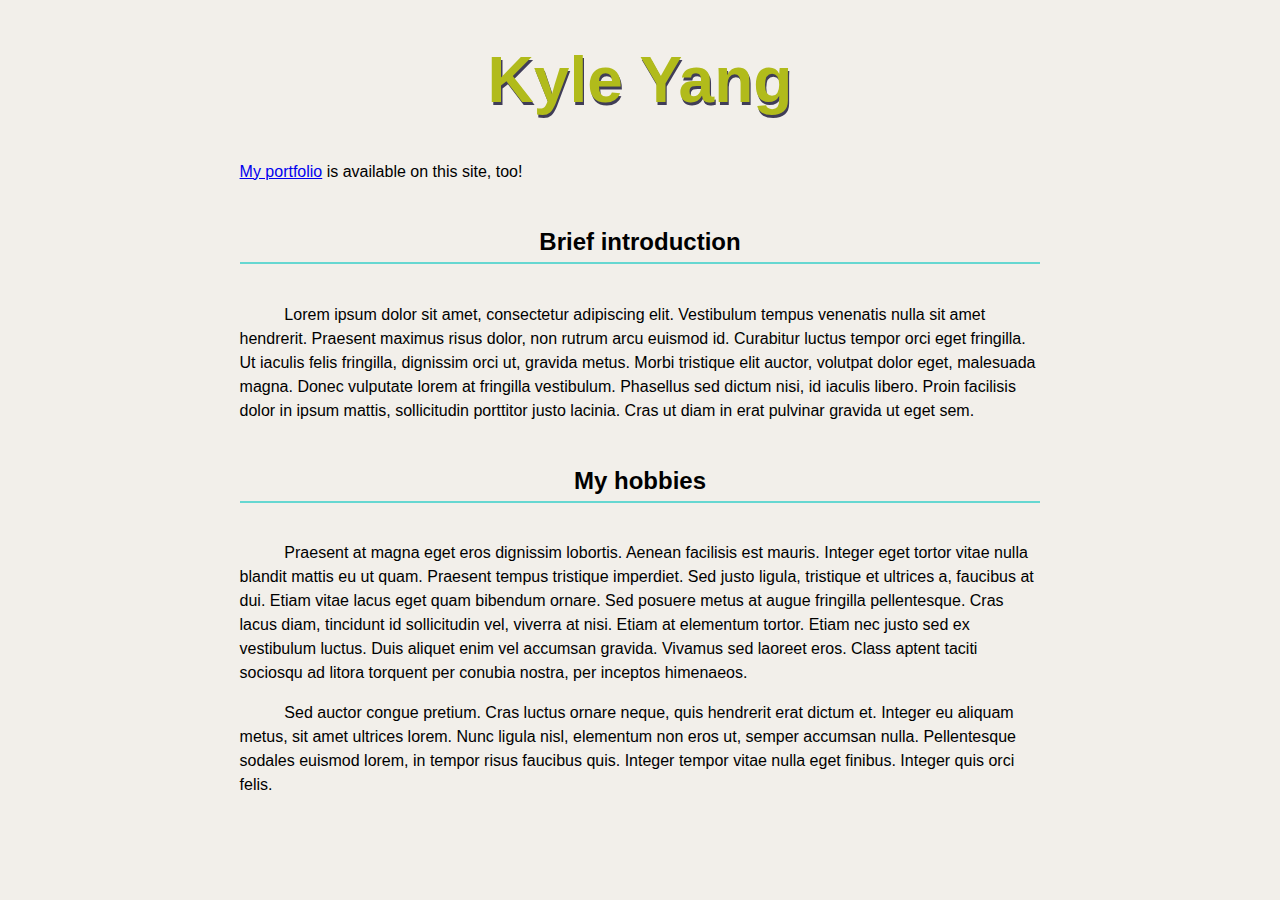
<file: index.html>
<!DOCTYPE html>
<html lang="en">
  <head>
    <meta charset="UTF-8" />
    <meta name="viewport" content="width=device-width, initial-scale=1.0" />
    <link rel="stylesheet" href="./styles/main.css">
    <title>About Me</title>
  </head>
  <body>
    <h1>Kyle Yang</h1>

    <nav>
      <p>
        <a href="./portfolio.html">My portfolio</a> is available on this site,
        too!
      </p>
    </nav>

    <section>
      <h2>Brief introduction</h2>

      <p>
        Lorem ipsum dolor sit amet, consectetur adipiscing elit. Vestibulum
        tempus venenatis nulla sit amet hendrerit. Praesent maximus risus dolor,
        non rutrum arcu euismod id. Curabitur luctus tempor orci eget fringilla.
        Ut iaculis felis fringilla, dignissim orci ut, gravida metus. Morbi
        tristique elit auctor, volutpat dolor eget, malesuada magna. Donec
        vulputate lorem at fringilla vestibulum. Phasellus sed dictum nisi, id
        iaculis libero. Proin facilisis dolor in ipsum mattis, sollicitudin
        porttitor justo lacinia. Cras ut diam in erat pulvinar gravida ut eget
        sem.
      </p>
    </section>

    <section>
      <h2>My hobbies</h2>

      <p>
        Praesent at magna eget eros dignissim lobortis. Aenean facilisis est
        mauris. Integer eget tortor vitae nulla blandit mattis eu ut quam.
        Praesent tempus tristique imperdiet. Sed justo ligula, tristique et
        ultrices a, faucibus at dui. Etiam vitae lacus eget quam bibendum
        ornare. Sed posuere metus at augue fringilla pellentesque. Cras lacus
        diam, tincidunt id sollicitudin vel, viverra at nisi. Etiam at elementum
        tortor. Etiam nec justo sed ex vestibulum luctus. Duis aliquet enim vel
        accumsan gravida. Vivamus sed laoreet eros. Class aptent taciti sociosqu
        ad litora torquent per conubia nostra, per inceptos himenaeos.
      </p>

      <p>
        Sed auctor congue pretium. Cras luctus ornare neque, quis hendrerit erat
        dictum et. Integer eu aliquam metus, sit amet ultrices lorem. Nunc
        ligula nisl, elementum non eros ut, semper accumsan nulla. Pellentesque
        sodales euismod lorem, in tempor risus faucibus quis. Integer tempor
        vitae nulla eget finibus. Integer quis orci felis.
      </p>
    </section>
  </body>
</html>
</file>
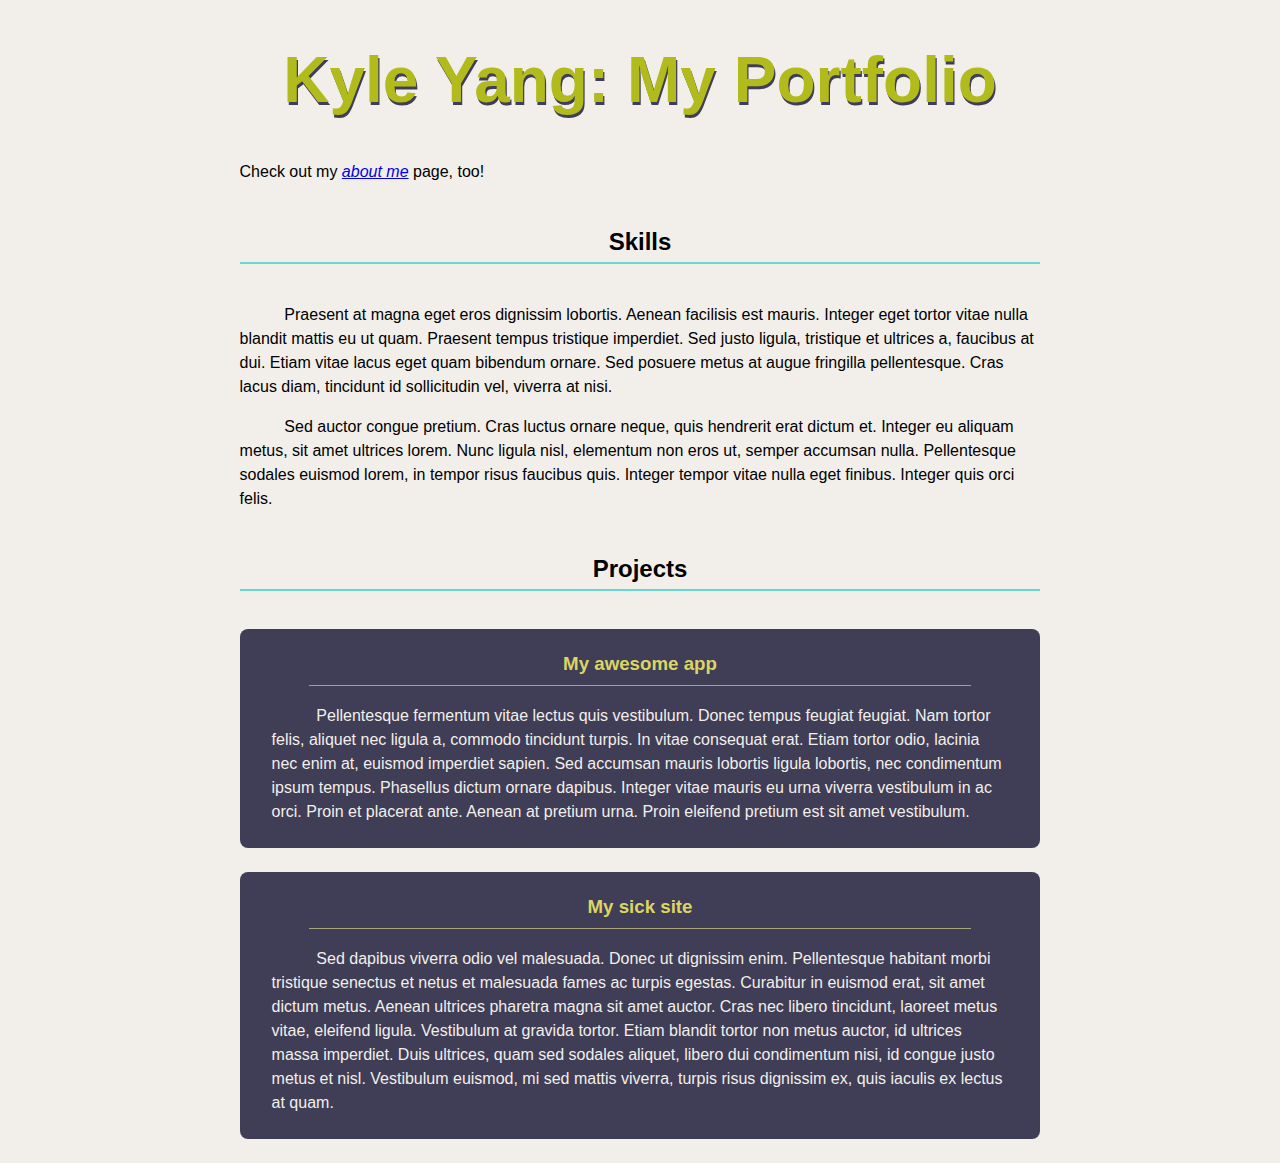
<file: portfolio.html>
<!DOCTYPE html>
<html lang="en">
  <head>
    <meta charset="UTF-8" />
    <meta name="viewport" content="width=device-width, initial-scale=1.0" />
    <link rel="stylesheet" href="./styles/main.css" />
    <title>Portfolio</title>
  </head>
  <body>
    <h1>Kyle Yang: My Portfolio</h1>

    <nav>
      <p>
        Check out my <a href="./index.html"><em>about me</em></a> page, too!
      </p>
    </nav>

    <section>
      <h2>Skills</h2>

      <p>
        Praesent at magna eget eros dignissim lobortis. Aenean facilisis est
        mauris. Integer eget tortor vitae nulla blandit mattis eu ut quam.
        Praesent tempus tristique imperdiet. Sed justo ligula, tristique et
        ultrices a, faucibus at dui. Etiam vitae lacus eget quam bibendum
        ornare. Sed posuere metus at augue fringilla pellentesque. Cras lacus
        diam, tincidunt id sollicitudin vel, viverra at nisi.
      </p>

      <p>
        Sed auctor congue pretium. Cras luctus ornare neque, quis hendrerit erat
        dictum et. Integer eu aliquam metus, sit amet ultrices lorem. Nunc
        ligula nisl, elementum non eros ut, semper accumsan nulla. Pellentesque
        sodales euismod lorem, in tempor risus faucibus quis. Integer tempor
        vitae nulla eget finibus. Integer quis orci felis.
      </p>
    </section>

    <section>
      <h2>Projects</h2>

      <div class="project">
        <h3>My awesome app</h3>

        <p>
          Pellentesque fermentum vitae lectus quis vestibulum. Donec tempus
          feugiat feugiat. Nam tortor felis, aliquet nec ligula a, commodo
          tincidunt turpis. In vitae consequat erat. Etiam tortor odio, lacinia
          nec enim at, euismod imperdiet sapien. Sed accumsan mauris lobortis
          ligula lobortis, nec condimentum ipsum tempus. Phasellus dictum ornare
          dapibus. Integer vitae mauris eu urna viverra vestibulum in ac orci.
          Proin et placerat ante. Aenean at pretium urna. Proin eleifend pretium
          est sit amet vestibulum.
        </p>
      </div>

      <div class="project">
        <h3>My sick site</h3>

        <p>
          Sed dapibus viverra odio vel malesuada. Donec ut dignissim enim.
          Pellentesque habitant morbi tristique senectus et netus et malesuada
          fames ac turpis egestas. Curabitur in euismod erat, sit amet dictum
          metus. Aenean ultrices pharetra magna sit amet auctor. Cras nec libero
          tincidunt, laoreet metus vitae, eleifend ligula. Vestibulum at gravida
          tortor. Etiam blandit tortor non metus auctor, id ultrices massa
          imperdiet. Duis ultrices, quam sed sodales aliquet, libero dui
          condimentum nisi, id congue justo metus et nisl. Vestibulum euismod,
          mi sed mattis viverra, turpis risus dignissim ex, quis iaculis ex
          lectus at quam.
        </p>
      </div>
    </section>
  </body>
</html>
</file>
<file: styles/main.css>
/*
 * https://coolors.co/f2efea-fc7753-66d7d1-403d58-dbd56e
 *
 * #F2EFEA - Isabelline
 * #FC7753 - Coral
 * #66D7D1 - Tiffany Blue
 * #403D58 - English Violet
 * #DBD56E - Straw
 */

:root {
    font-family: sans-serif;
    background-color: #F2EFEA;
    color: black;
}

body {
    max-width: 90ch;
    margin: 0 auto;
    line-height: 1.5;
}

h1, h2, h3 {
    text-align: center;
    line-height: normal;
}

h1 {
    font-size: 4em;
    font-weight: 900;
    text-shadow: 0.02em 0.04em #403D58;
    color: #b1bb1b;
}

h2 {
    border-bottom: 0.1em solid #66D7D1;
    padding: 0.25em;
    margin: 1.6em 0;
}

section p {
    text-indent: 2.8em;
}

.project {
    background-color: #403d56;
    color: #F2EFEA;
    padding: 0.5em 2em;
    border-radius: 0.5em;
    margin-bottom: 1.5em;
}

.project h3 {
    color: #DBD563;
    margin-top: 1rem;
    margin-left: 2em;
    margin-right: 2em;
    border-bottom: 0.1em solid #a6a57a;
    padding-bottom: 0.5em;
}
</file>
